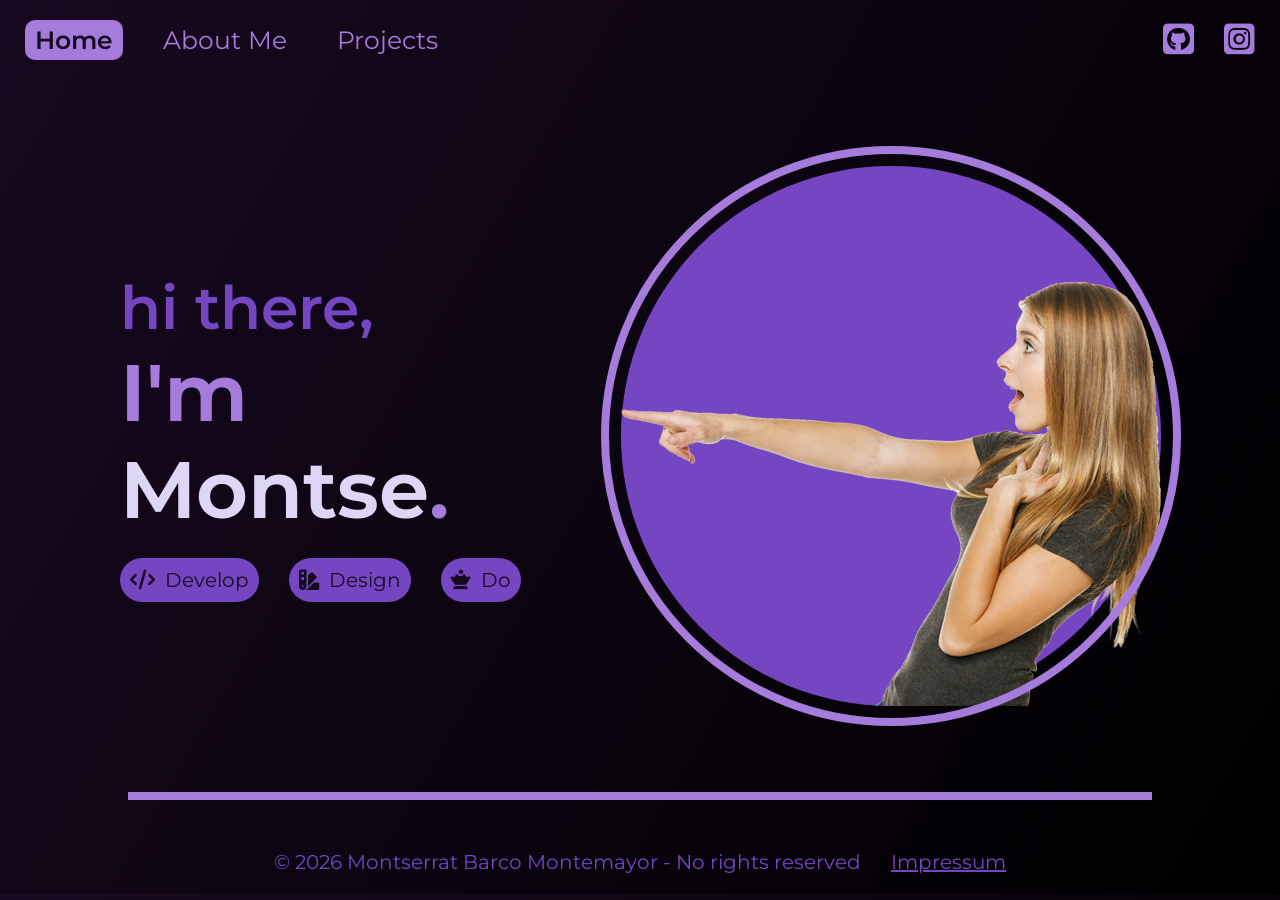
<file: index.html>
<!DOCTYPE html>
<html lang="en">
<head>
    <meta charset="UTF-8">
    <meta name="viewport" content="width=device-width, initial-scale=1.0">
    
    <title>Montserrat Barco - Portfolio</title>
    <meta name="description" content="This is the homepage to my Portfolio.">

    <link rel="icon" type="image/png" href="assets/images/brand/page_icon_1.png">

    <link rel="stylesheet" href="https://cdnjs.cloudflare.com/ajax/libs/font-awesome/6.5.2/css/all.min.css" integrity="sha512-SnH5WK+bZxgPHs44uWIX+LLJAJ9/2PkPKZ5QiAj6Ta86w+fsb2TkcmfRyVX3pBnMFcV7oQPJkl9QevSCWr3W6A==" crossorigin="anonymous" referrerpolicy="no-referrer">

    <link rel="preconnect" href="https://fonts.googleapis.com">
    <link rel="preconnect" href="https://fonts.gstatic.com" crossorigin>
    <link href="https://fonts.googleapis.com/css2?family=Montserrat:ital,wght@0,100..900;1,100..900&display=swap" rel="stylesheet">

    <link rel="stylesheet" href="src/css/style.css">
    <link rel="stylesheet" href="src/css/home.css">

    <script async src="https://www.googletagmanager.com/gtag/js?id=G-D9VBHTX47E"></script>
    <script>
        window.dataLayer = window.dataLayer || [];
        function gtag() { dataLayer.push(arguments); }
        gtag('js', new Date());

        gtag('config', 'G-D9VBHTX47E');
    </script>
</head>
<body>
    <header class="page-header">
        <nav class="page-nav">
            <ul>
                <li class="current-page hover"><a href="index.html" aria-current="page">Home</a></li>
                <li class="hover"><a href="src/html/about.html">About Me</a></li>
                <li class="hover"><a href="src/html/projects.html">Projects</a></li>
            </ul>
        </nav>
        <nav class="out-nav">
            <ul>
                <li class="hover"><a href="https://github.com/MontseBarco" target="_blank" referrerpolicy="no-referrer" aria-label="My GitHub Page"><i class="fa-brands fa-square-github icon"></i></a></li>
                <li class="hover"><a href="https://www.instagram.com/macaroniandcheese_101_" aria-label="Visit my instagram profile." target="_blank" rel="noreferrer"><i class="fa-brands fa-square-instagram icon"></i></a></li>
            </ul>
        </nav>
    </header>

    <main class="page-main">
        <section class="main-content">
            <div class="content-box-vertical">
                <div class="left-align">
                    <h2>hi there,</h2>
                    <h1><span class="color-primary-light">I'm </span><span class="color-white">Montse</span><span class="color-primary-light">.</span></h1>
                </div>
    
                <ul class="ul-horizontal">
                    <li class="icon-text-field"><i class="fa-solid fa-code"></i><p>Develop</p></li>
                    <li class="icon-text-field"><i class="fa-solid fa-swatchbook"></i><p>Design</p></li>
                    <li class="icon-text-field"><i class="fa-solid fa-chess-queen"></i><p>Do</p></li>
                </ul>
            </div>
            <div class="img-bg">
                <img src="assets/images/brand/portrait.png" alt="A personal portrait photograph">
            </div>
        </section>
    </main>

    <footer class="page-footer">
        <small>&copy; 2026 Montserrat Barco Montemayor - No rights reserved</small>
        <a href="src/html/impressum.html">Impressum</a>
    </footer>
</body>
</html>
</file>
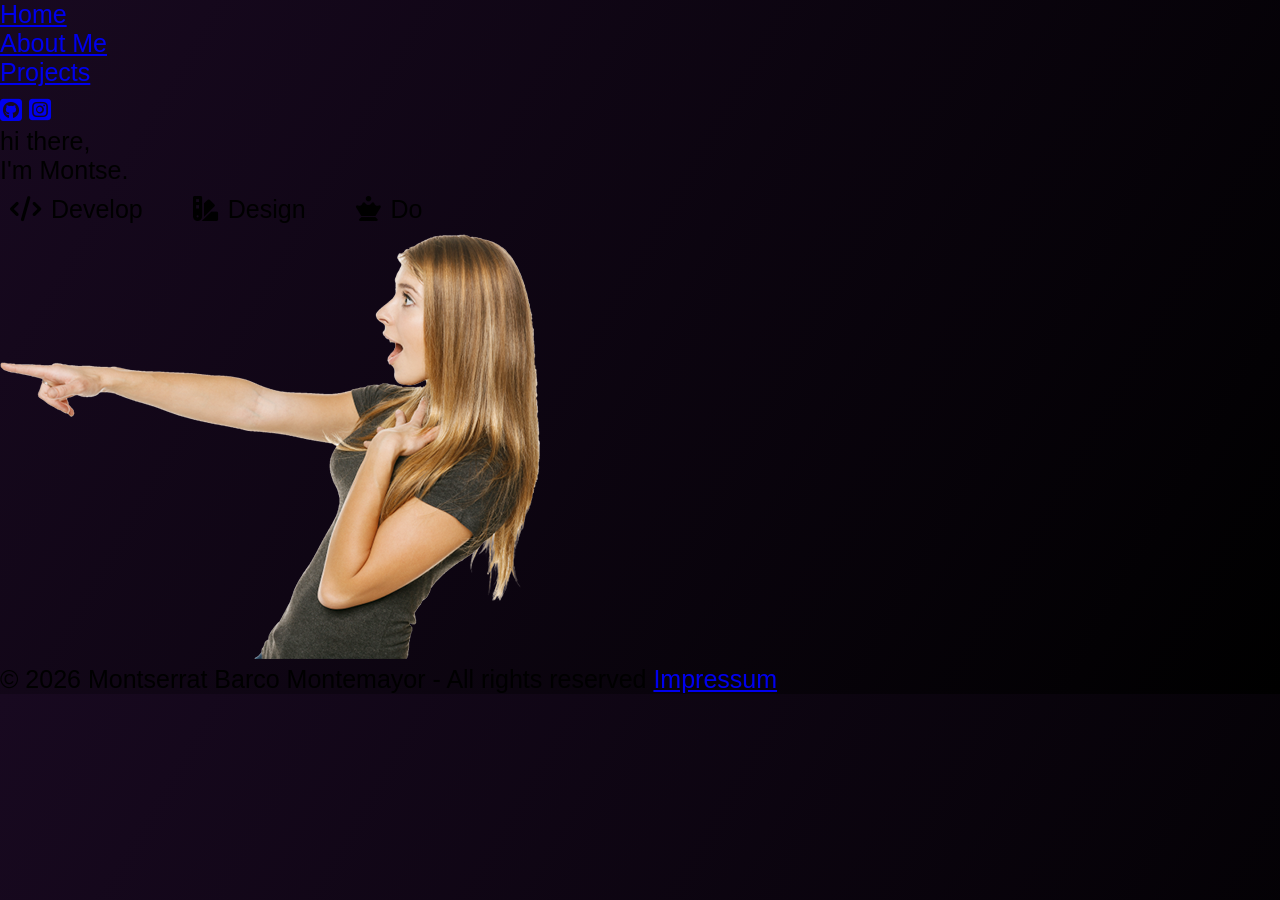
<file: src/index.html>
<!DOCTYPE html>
<html lang="en">
<head>
    <meta charset="UTF-8">
    <meta name="viewport" content="width=device-width, initial-scale=1.0">
    
    <title>Montserrat Barco - Portfolio</title>
    <meta name="description" content="This is the homepage to my Portfolio.">

    <link rel="icon" type="image/png" href="../../assets/images/brand/page_icon_1.png">

    <link rel="stylesheet" href="https://cdnjs.cloudflare.com/ajax/libs/font-awesome/6.5.2/css/all.min.css" integrity="sha512-SnH5WK+bZxgPHs44uWIX+LLJAJ9/2PkPKZ5QiAj6Ta86w+fsb2TkcmfRyVX3pBnMFcV7oQPJkl9QevSCWr3W6A==" crossorigin="anonymous" referrerpolicy="no-referrer">

    <link rel="stylesheet" href="css/style.css">
    <link rel="stylesheet" href="css/home.css">
</head>
<body>
    <header>
        <nav>
            <ul>
                <li class="current-page hover"><a href="index.html" aria-current="page">Home</a></li>
                <li class="hover"><a href="about.html">About Me</a></li>
                <li class="hover"><a href="projects.html">Projects</a></li>
            </ul>
        </nav>
        <a class="icon" href="https://github.com/MontseBarco" target="_blank" referrerpolicy="no-referrer" aria-label="My GitHub Page"><i class="fa-brands fa-square-github"></i></a>
        <a class="icon" href="https://www.instagram.com/macaroniandcheese_101_" aria-label="Visit my instagram profile." target="_blank" rel="noreferrer"><i class="fa-brands fa-square-instagram"></i></a>
    </header>

    <main>
        <section>
            <h2>hi there,</h2>
            <h1><span class="color-accent-light">I'm </span><span>Montse</span><span class="color-accent-light">.</span></h1>

            <ul class="ul-horizontal">
                <li class="icon-text-field"><i class="fa-solid fa-code"></i><p>Develop</p></li>
                <li class="icon-text-field"><i class="fa-solid fa-swatchbook"></i><p>Design</p></li>
                <li class="icon-text-field"><i class="fa-solid fa-chess-queen"></i><p>Do</p></li>
            </ul>
        </section>
        <section>
            <img src="../../assets/images/brand/portrait.png" alt="A personal portrait photograph">
        </section>

    </main>

    <footer>
        <small>&copy; 2026 Montserrat Barco Montemayor - All rights reserved</small>
        <a href="impressum.html">Impressum</a>
    </footer>
</body>
</html>
</file>
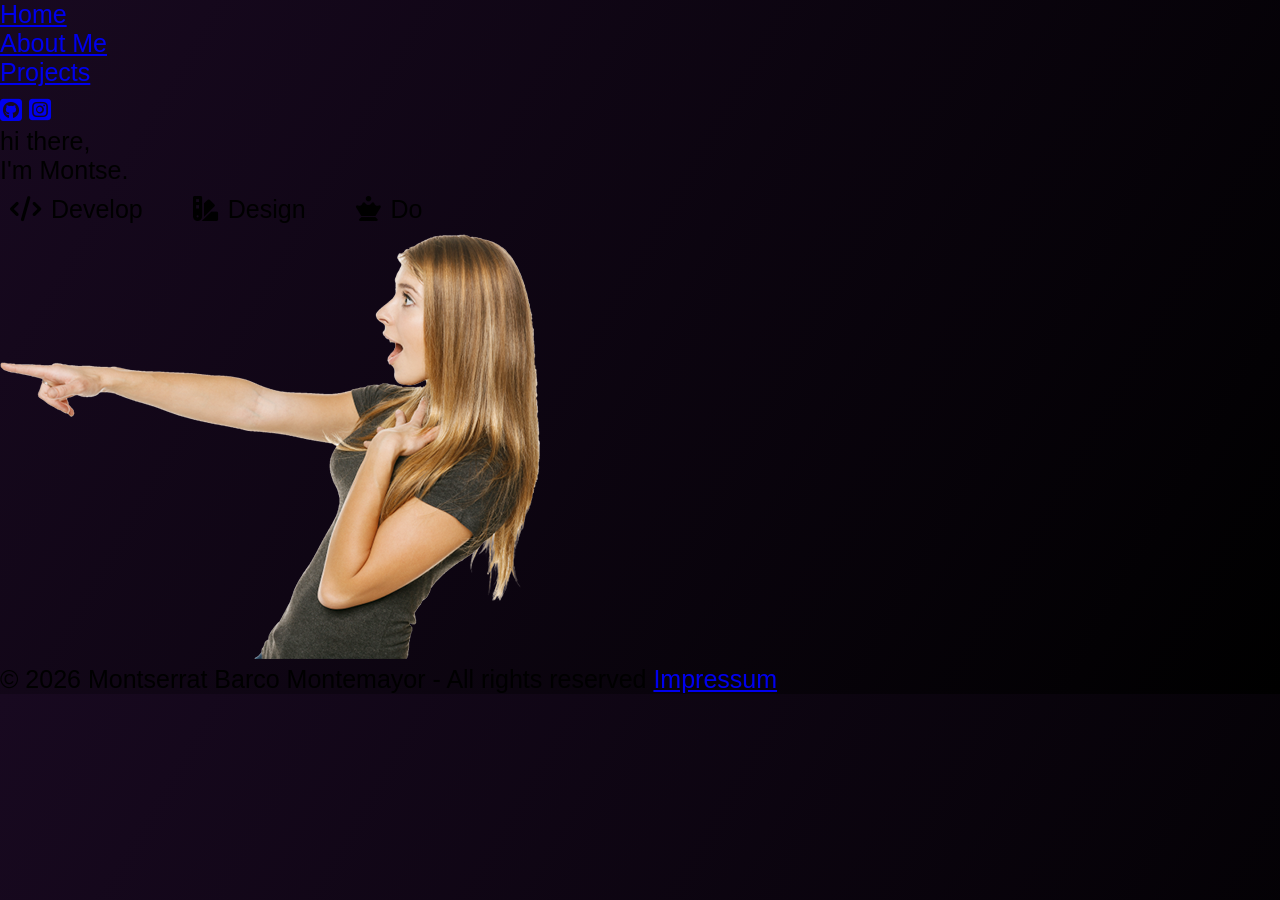
<file: src/html/index.html>
<!DOCTYPE html>
<html lang="en">
<head>
    <meta charset="UTF-8">
    <meta name="viewport" content="width=device-width, initial-scale=1.0">
    
    <title>Montserrat Barco - Portfolio</title>
    <meta name="description" content="This is the homepage to my Portfolio.">

    <link rel="icon" type="image/png" href="../../assets/images/brand/page_icon_1.png">

    <link rel="stylesheet" href="https://cdnjs.cloudflare.com/ajax/libs/font-awesome/6.5.2/css/all.min.css" integrity="sha512-SnH5WK+bZxgPHs44uWIX+LLJAJ9/2PkPKZ5QiAj6Ta86w+fsb2TkcmfRyVX3pBnMFcV7oQPJkl9QevSCWr3W6A==" crossorigin="anonymous" referrerpolicy="no-referrer">

    <link rel="stylesheet" href="../css/style.css">
    <link rel="stylesheet" href="../css/home.css">
</head>
<body>
    <header>
        <nav>
            <ul>
                <li class="current-page hover"><a href="index.html" aria-current="page">Home</a></li>
                <li class="hover"><a href="about.html">About Me</a></li>
                <li class="hover"><a href="projects.html">Projects</a></li>
            </ul>
        </nav>
        <a class="icon" href="https://github.com/MontseBarco" target="_blank" referrerpolicy="no-referrer" aria-label="My GitHub Page"><i class="fa-brands fa-square-github"></i></a>
        <a class="icon" href="https://www.instagram.com/macaroniandcheese_101_" aria-label="Visit my instagram profile." target="_blank" rel="noreferrer"><i class="fa-brands fa-square-instagram"></i></a>
    </header>

    <main>
        <section>
            <h2>hi there,</h2>
            <h1><span class="color-accent-light">I'm </span><span>Montse</span><span class="color-accent-light">.</span></h1>

            <ul class="ul-horizontal">
                <li class="icon-text-field"><i class="fa-solid fa-code"></i><p>Develop</p></li>
                <li class="icon-text-field"><i class="fa-solid fa-swatchbook"></i><p>Design</p></li>
                <li class="icon-text-field"><i class="fa-solid fa-chess-queen"></i><p>Do</p></li>
            </ul>
        </section>
        <section>
            <img src="../../assets/images/brand/portrait.png" alt="A personal portrait photograph">
        </section>

    </main>

    <footer>
        <small>&copy; 2026 Montserrat Barco Montemayor - All rights reserved</small>
        <a href="impressum.html">Impressum</a>
    </footer>
</body>
</html>
</file>
<file: src/css/style.css>
:root {
    --radius-soft: 10px;
    
    --txt-size-small: 20px;
    --txt-size-norm: 25px;
    --txt-size-big: 35px;
    --txt-size-bigger: 60px;
    --txt-size-biggest: 80px;
    
    --txt-weight-norm: 400;
    --txt-weight-heavy: 600;
    --txt-weight-heavier: 650;

    --radius-hardest: 50px;
    --radius-circle: 100%;

    --shadow-hover-themed: var(--primary-light) 0px 8px 24px;
}

* {
    box-sizing: border-box;
    margin: 0;
    padding: 0;

    font-family: 'Montserrat', arial, sans-serif;

    font-size: var(--txt-size-norm);
    font-weight: var(--txt-weight-norm);
}

a:hover {
    text-decoration: none;
}

.icon {
    font-size: var(--txt-size-big);
}

.hover {
    transition-duration: 0.25s;
}

.hover:hover {
    /* box-shadow: var(--shadow-hover-themed);
    transform: translateY(-2px); */
    transform: translateY(-2px);
}

.content-box-vertical {
    display: flex;
    justify-content: start;
    align-items: start;
    flex-direction: column;
}

.ul-horizontal {
    list-style: none;
    display: flex;
    gap: 30px;
}

.icon-text-field {
    display: flex;
    align-items: center;
    gap: 10px;
    padding: 10px;
    border-radius: var(--radius-hardest);
}

.page-header {
    grid-area: header;

    display: flex;
    justify-content: space-between;
    align-items: center;

    padding: 20px 25px;

    & .page-nav {

        > ul {

            display: flex;
            list-style: none;
            gap: 30px;

            > li {

                padding: 5px 10px;
                border-radius: 10px;

                > * {
                    color: var(--primary-light);
                    text-decoration: none;
                    font-size: var(--txt-size-norm);
                }
            }

            > .current-page {

                background-color: var(--primary-light);
                
                > * {
                    color: var(--accent-dark);
                    font-weight: var(--txt-weight-heavy);
                }
            }
        }
    }

    & .out-nav {

        > ul {
            display: flex;
            list-style: none;
            gap: 30px;
        }

        & * {
            color: var(--primary-light);
        }
    }
}

.page-main {
    grid-area: main;
    min-height: calc(100vh - 60px - 90px);
}

.page-footer {
    grid-area: footer;

    padding: 20px 10px;

    display: flex;
    justify-content: center;
    align-items: center;

    gap: 30px;


    > * {
        font-size: var(--txt-size-small);
        color: var(--primary-dark);
    }
    
}

.color-primary-light {
    color: var(--primary-light);
}

.color-white {
    color: var(--white);
}
</file>
<file: src/css/home.css>
:root {
    --black: #000000;
    --white: #DDD7F5;
    --primary-light: #a57bdb;
    --primary-dark: #7546c2;
    --accent-dark: #180920;

    --border-thick-acclight: 8px solid var(--primary-light);

    --bg-gradient-direction: 120deg;

    --bg-gradient: linear-gradient(var(--bg-gradient-direction),var(--accent-dark) 0%, var(--black) 100%);
}

body {
    background: var(--black);
    background: var(--bg-gradient);

    display: grid;

    grid-template-areas: 
        "header"
        "main"
        "footer";

}

.main-content {
    display: flex;
    justify-content: center;
    align-items: center;
    gap: 100px;

    min-height: 80vh;
    max-width: 80vw;
    margin: 0 auto;

    border-bottom: var(--border-thick-acclight);

    & .content-box-vertical {

        justify-content: start;

        & h2 {
            color: var(--primary-dark);
            font-size: var(--txt-size-bigger);
            font-weight: var(--txt-weight-heavy);
        }

        & h1 * {
            font-size: var(--txt-size-biggest);
            font-weight: var(--txt-weight-heavier);
        }
    }

    & .ul-horizontal {
        
        margin-top: 20px;

        > li {
            background-color: var(--primary-dark);
            color: var(--accent-dark);
            
            & * {
                font-size: var(--txt-size-small);
            }
        }
    }

    & .img-bg {
        background-color: var(--primary-dark);
        border-radius: var(--radius-circle);
        
        outline: var(--border-thick-acclight);
        outline-offset: 12px;

        aspect-ratio: 1/1;

        display: flex;
        justify-content: center;
        align-items: end;
        padding: 0 40px;

        max-height: 60vh;

    }

}
</file>
